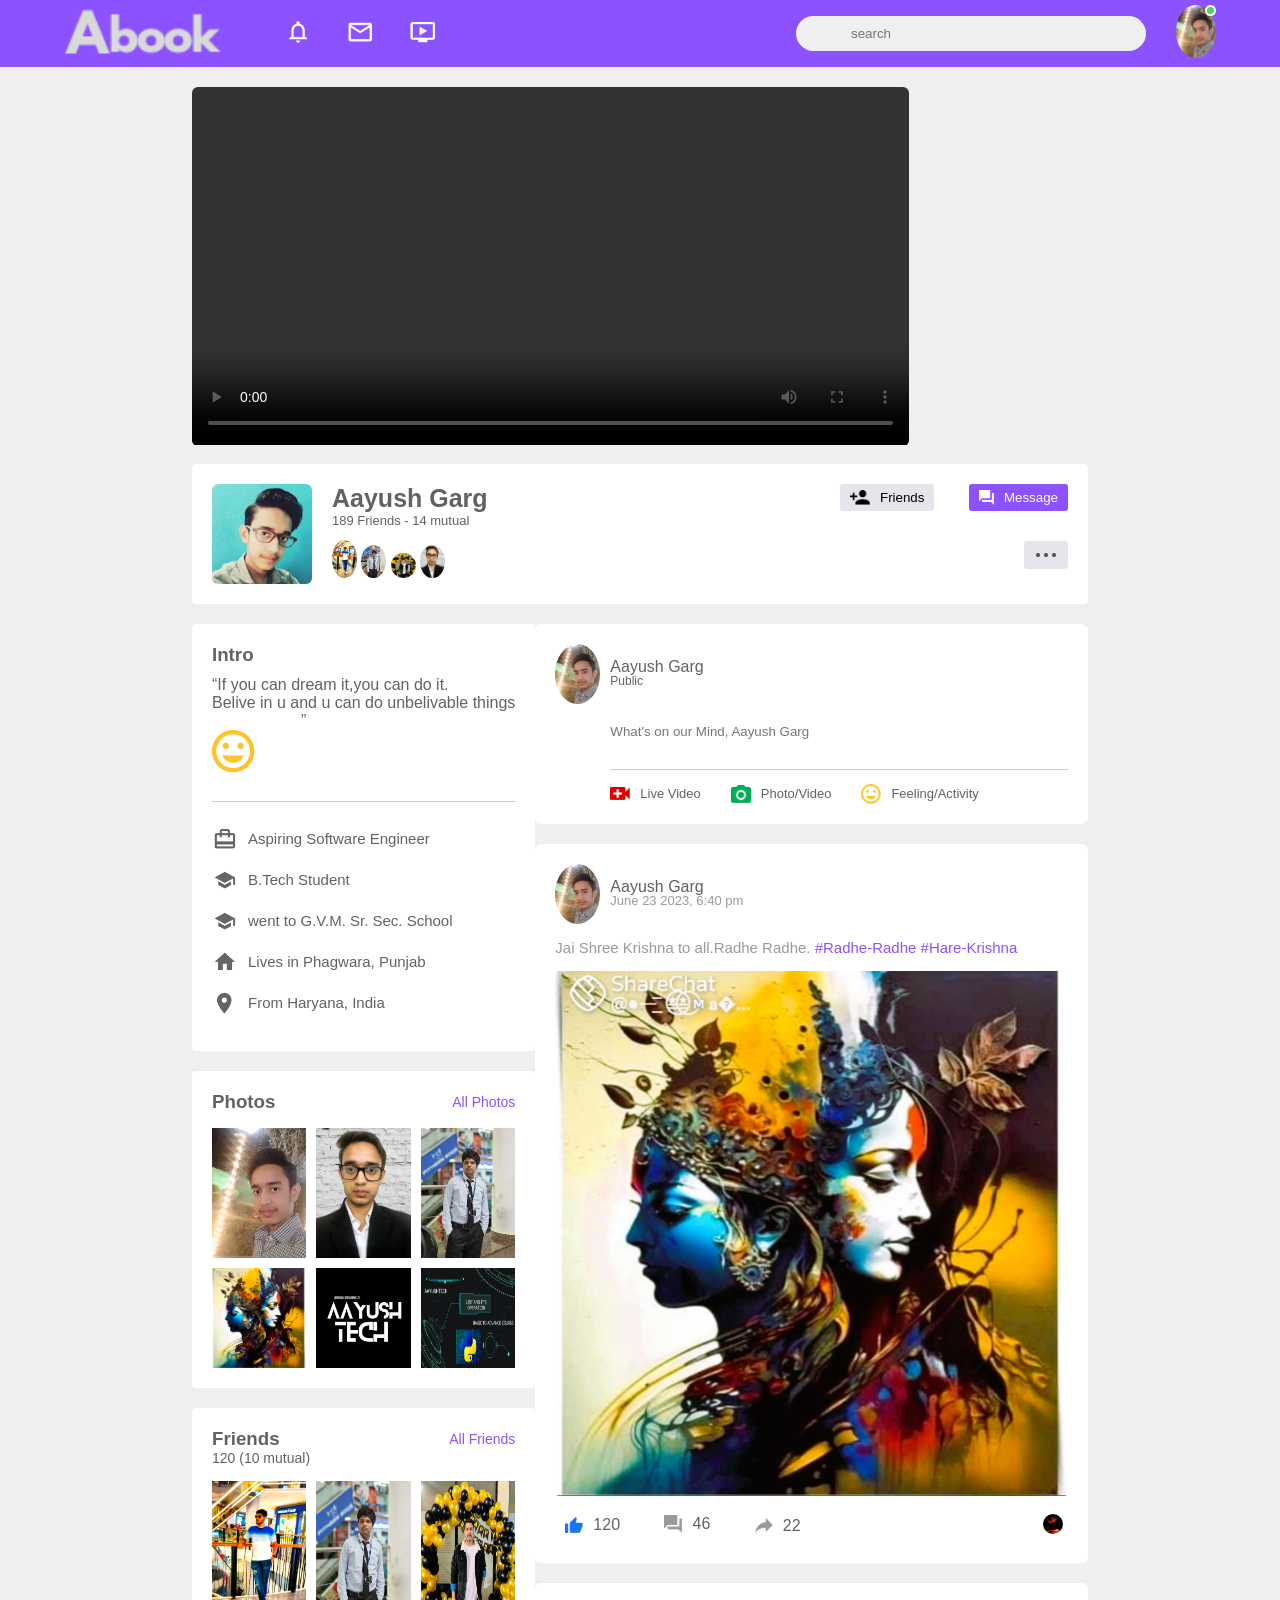
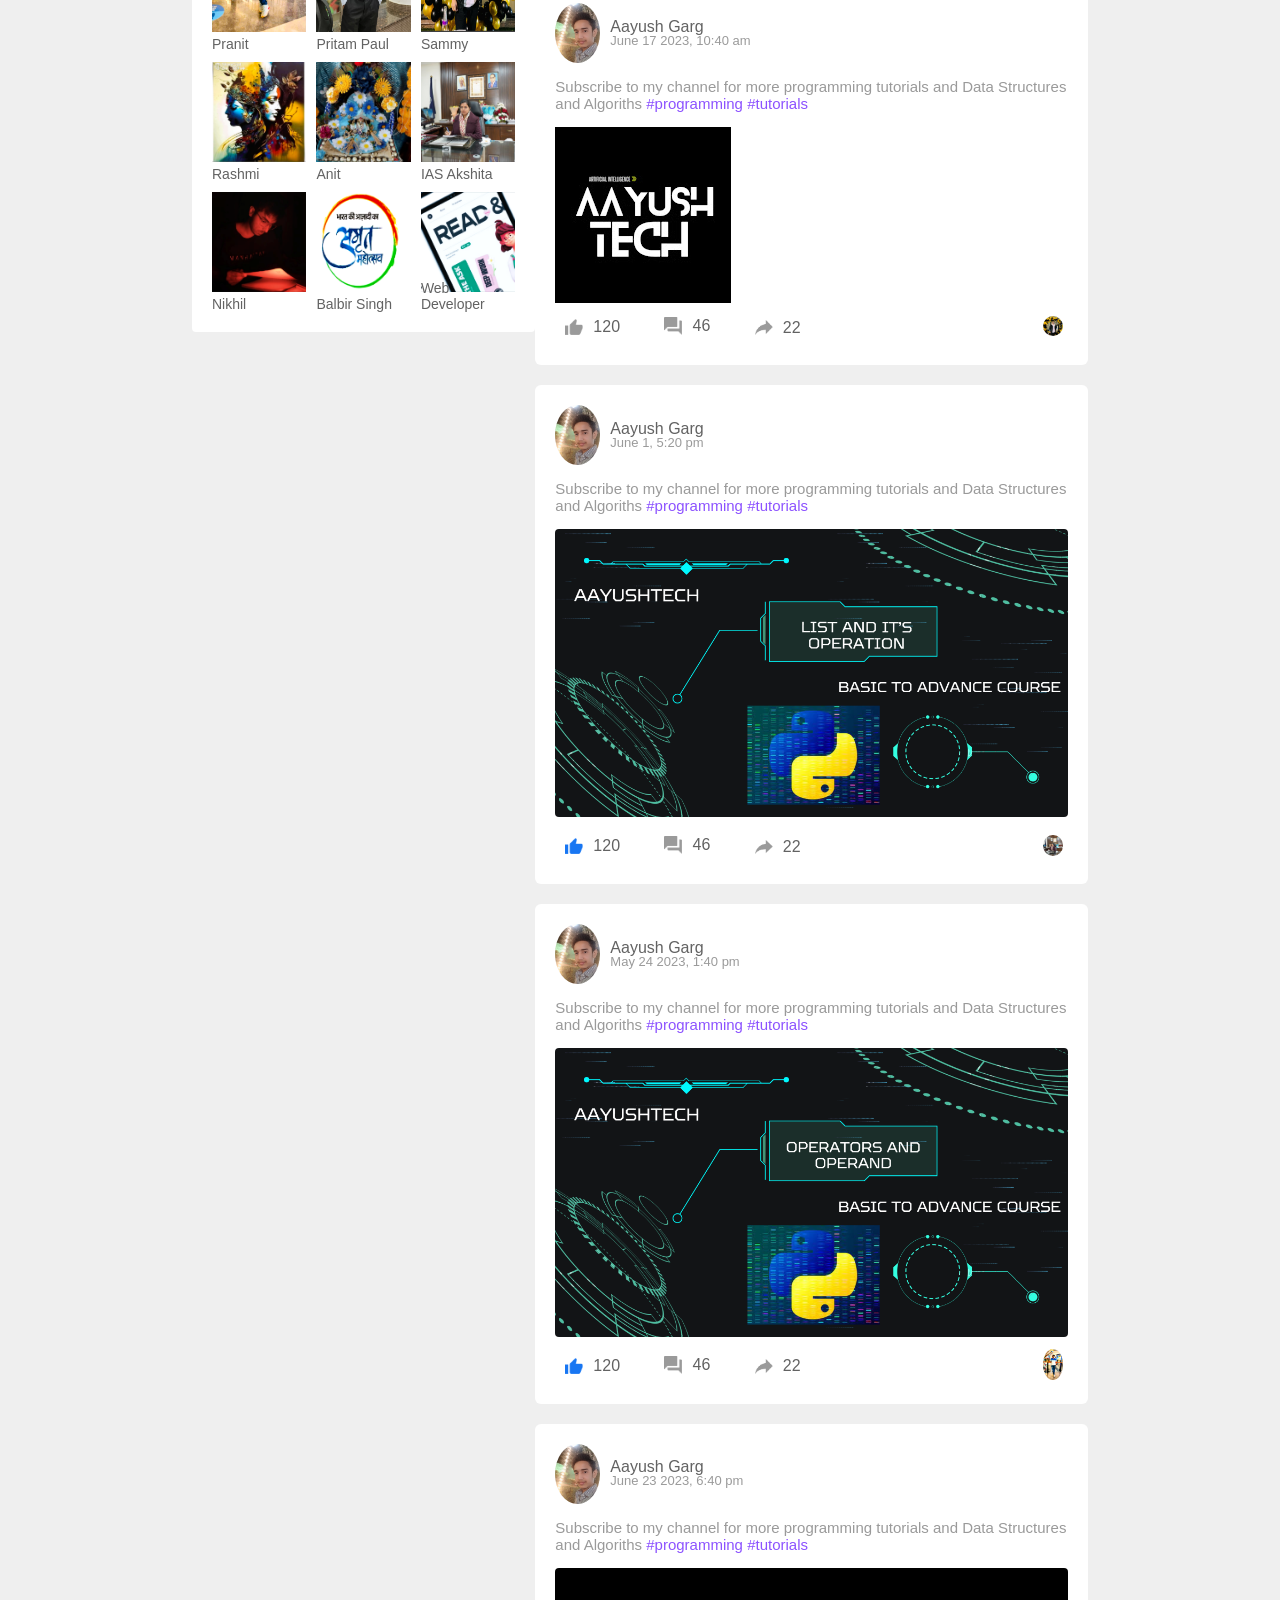
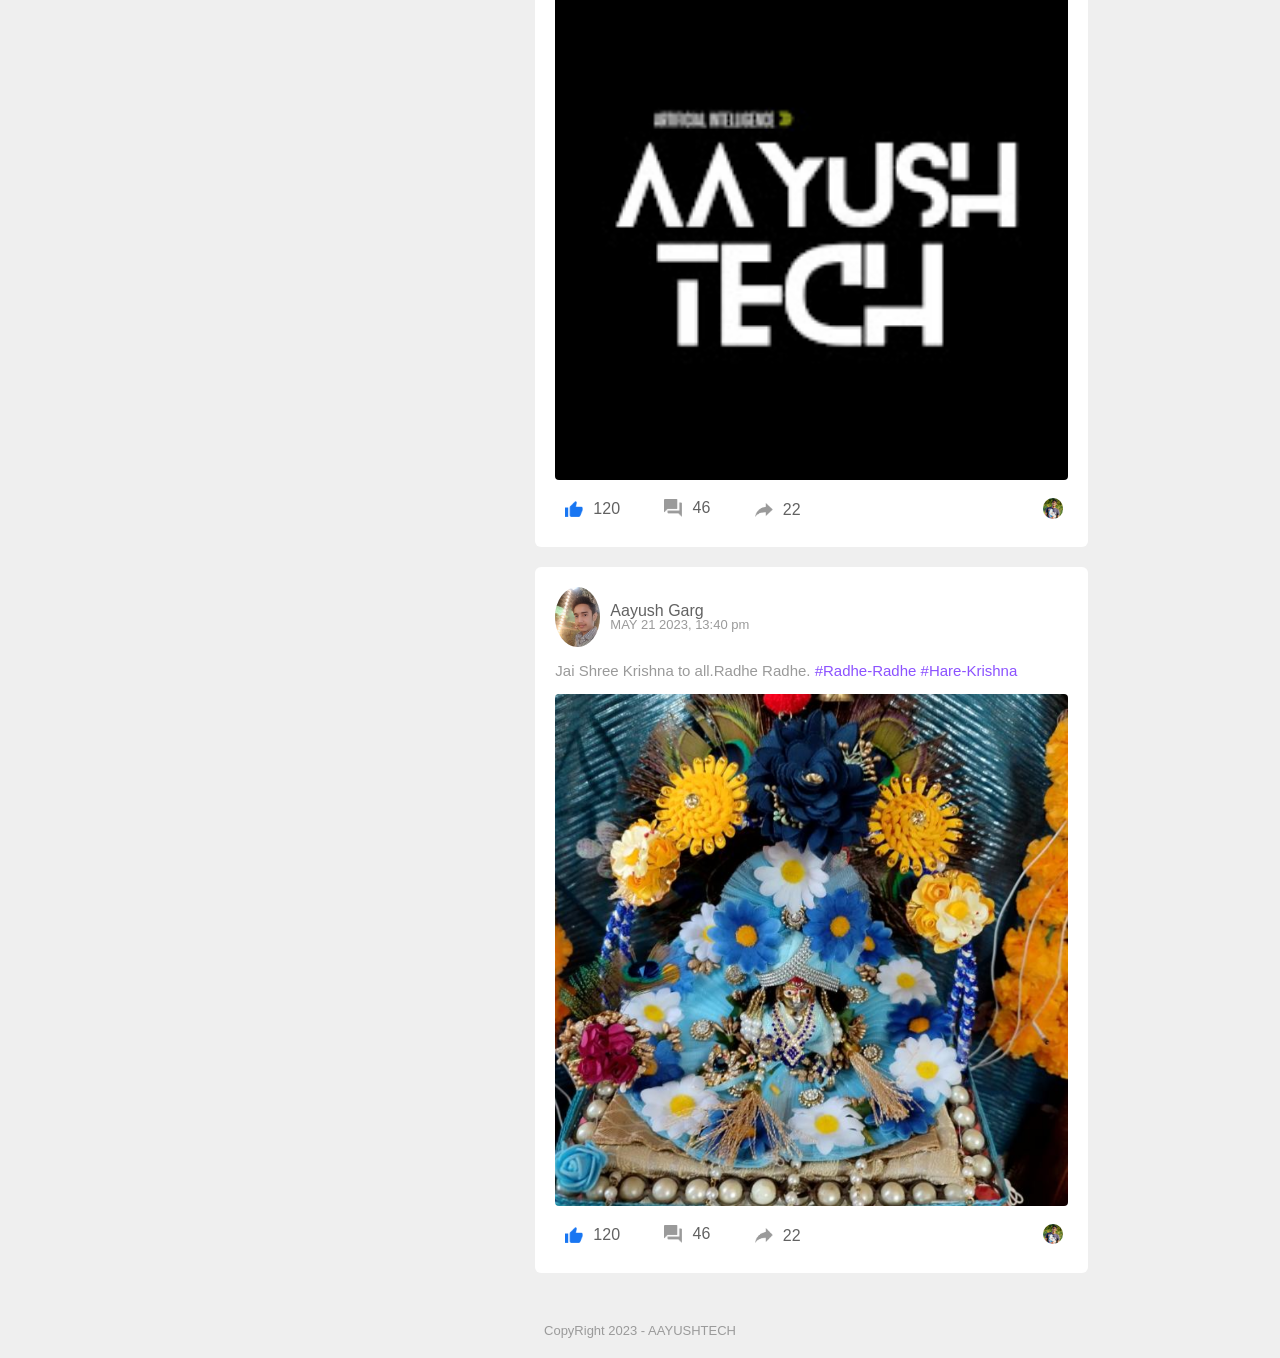
<file: ProfilePage.html>
<!DOCTYPE html>
<html lang="en">

<head>
    <meta charset="UTF-8">
    <meta name="viewport" content="width=device-width, initial-scale=1.0">
    <title>Profile Page ABook</title>
    <link rel="stylesheet" href="./css_complete_Abook.css">
</head>

<body>
<!------------------Top of Profile-Including profile icon---------------------->
    <nav>
        <div class="nav-left">
            <a href="index.html">
                <img src="images/logo.png" alt="logo" class="logo">
            </a>
            <ul>
                <li><img src="images/notification.png"></li>
                <li><img src="images/inbox.png"></li>
                <li><img src="images/video.png"></li>
            </ul>
        </div>
        <div class="nav-right">
            <div class="search-box">
                <img src="images/search.png">
                <input type="text" placeholder="search">
            </div>
            <div class="nav-user-icon online" onclick="settingsMenuToggle()">
                <img src="images/my1.jpg">
            </div>
        </div>

        <div class="settings-menu">


            <div id="dark-btn">
                <span></span>
            </div>
<!----------------------------setting menu--------------------------------------->
            <div class="settings-menu-inner">
                <div class="user-profile">
                    <img src="images/my1.jpg" alt="">
                    <div class="">
                        <p>Nikolas Jackson</p>
                        <a href="ProfilePage.html">See Your Profile</a>
                    </div>
                </div>
                <hr>
                <div class="user-profile">
                    <img src="images/feedback.png" alt="">
                    <div class="">
                        <p>Give Feedback</p>
                        <a href="#">Help Us to improve the new Design</a>
                    </div>
                </div>
                <hr>
<!------------------------setting options-------------------------------------------->
                <div class="setting-links">
                    <img src="images/setting.png" class="settings-icon">
                    <a href="#">Settings & Privacy <img src="images/arrow.png" width="10px"></a>
                </div>

                <div class="setting-links">
                    <img src="images/help.png" class="settings-icon">
                    <a href="#">Help & Support <img src="images/arrow.png" width="10px"></a>
                </div>

                <div class="setting-links">
                    <img src="images/display.png" class="settings-icon">
                    <a href="#">Display & Accesibility <img src="images/arrow.png" width="10px"></a>
                </div>

                <div class="setting-links">
                    <img src="images/logout.png" class="settings-icon">
                    <a href="#">Logout <img src="images/arrow.png" width="10px"></a>
                </div>



            </div>


        </div>

    </nav>

<!---------------------------profile main part---------------------------------------------->
    <div class="profile-container">
        <video src="./images/data type.mp4" autoplay controls class="cover-img"></video>
       
        <div class="profile-details">
            <div class="pd-left">
                <div class="pd-row">
                    <img src="images/my3.JPG" class="pd-img">
                    <div>
                        <h3>Aayush Garg</h3>
                        <p>189 Friends - 14 mutual</p>
                        <img src="images/pranit.png">
                        <img src="images/pritam.jpg">
                        <img src="images/sammy.png">
                        <img src="images/profile-pic.png">

                    </div>
                </div>
            </div>
            <div class="pd-right">
                <button type="button"><img src="images/add-friends.png" alt="">Friends</button>
                <button type="button"><img src="images/message.png" alt="">Message</button>
                <br>
                <a href=""><img src="images/more.png"></a>
            </div>
        </div>
        <div class="profile-info">
            <div class="info-col">
                <div class="profile-intro">
                    <h3>Intro</h3>
                    <p class="intro-text">
                    <pre><q>If you can dream it,you can do it.
Belive in u and u can do unbelivable things
                    </q></pre>
                    <img src="images/feeling.png" alt="">
                    </p>
                    <hr>
                    <ul>
                        <li> <img src="images/profile-job.png" alt="">Aspiring Software Engineer </li>
                        <li><img src="images/profile-study.png" alt="">B.Tech Student</li>
                        <li><img src="images/profile-study.png" alt="">went to G.V.M. Sr. Sec. School</li>
                        <li><img src="images/profile-home.png" alt="">Lives in Phagwara, Punjab</li>
                        <li><img src="images/profile-location.png" alt="">From Haryana, India</li>
                    </ul>
                </div>

                <div class="profile-intro">
                    <div class="title-box">
                        <h3>Photos</h3>
                        <a href="">All Photos</a>
                    </div>

                    <div class="photo-box">
                        <div><img src="images/my1.jpg" class="frnd"></div>
                        <div><img src="images/profile-pic.png" class="frnd"></div>
                        <div><img src="images/pritam.jpg" class="frnd"></div>
                        <div><img src="images/radhakrishna.png" class="frnd"></div>
                        <div><img src="images/aayushtechimg.jpg" class="frnd"></div>
                        <div><img src="images/list 2.png" class="frnd"></div>
                    </div>
                </div>

                <div class="profile-intro">
                    <div class="title-box">
                        <h3>Friends</h3>
                        <a href="">All Friends</a>
                    </div>
                    <p>120 (10 mutual)</p>
                    <div class="friends-box">
                        <div><img src="images/pranit.png" class="frnd1 frnd">
                            <p>Pranit</p>
                        </div>
                        <div><img src="images/pritam.jpg" class="frnd2 frnd">
                            <p>Pritam Paul</p>
                        </div>
                        <div><img src="images/sammy.png" class="frnd3 frnd">
                            <p>Sammy</p>
                        </div>
                        <div><img src="images/radhakrishna.png" class="frnd4 frnd">
                            <p>Rashmi</p>
                        </div>
                        <div><img src="images/khatushyam.png" class="frnd5 frnd">
                            <p>Anit</p>
                        </div>
                        <div><img src="images/iasakshita.png" class="frnd6 frnd">
                            <p>IAS Akshita</p>
                        </div>
                        <div><img src="images/nikhil.png" class="frnd7 frnd">
                            <p>Nikhil</p>
                        </div>
                        <div><img src="images/makeinindia.png" class="frnd8 frnd">
                            <p>Balbir Singh</p>
                        </div>
                        <div><img src="images/webdevicon.png" class="frnd9 frnd">
                            <p>Web Developer</p>
                        </div>




                    </div>
                </div>


            </div>
<!------------------------------- post starting -------------------------------------->

            <div class="post-col">

                <div class="write-post-container">
                    <div class="user-profile">

                        <img src="images/my1.jpg" alt="profile-pic">
                        <div class="">
                            <p>Aayush Garg</p>
                            <small>Public</small>
                        </div>
                    </div>

                    <div class="post-input-container">
                        <textarea rows="3" placeholder="What's on our Mind, Aayush Garg"></textarea>

                        <div class="add-post-links">
                            <a href="#"><img src="images/live-video.png" alt="">Live Video</a>
                            <a href="#"><img src="images/photo.png" alt="">Photo/Video</a>
                            <a href="#"><img src="images/feeling.png" alt="">Feeling/Activity</a>
                        </div>
                    </div>
                </div>
<!------------------------------- post  1-------------------------------->

                <div class="post-container">
                    <div class="post-row">
                        <div class="user-profile">
                            <img src="images/my1.jpg" alt="profile-pic">
                            <div class="">
                                <p>Aayush Garg</p>
                                <span>June 23 2023, 6:40 pm</span>
                            </div>
                        </div>
                        <a href="#"><i class="fas fa-ellipsis"></i></a>
                    </div>


                    <p class="post-text">Jai Shree Krishna to all.Radhe Radhe.
                        <a href="#">#Radhe-Radhe</a>
                        <a href="#">#Hare-Krishna </a>
                    </p>
                    <a href="./images/radhakrishna.png"><img src="images/radhakrishna.png" class="post-img"></a>
                    <div class="post-row">
                        <div class="activity-icons">
                            <div>
                                <img src="images/like-blue.png">120

                            </div>
                            <div>
                                <img src="images/comments.png">46

                            </div>
                            <div>
                                <img src="images/share.png">22

                            </div>
                        </div>
                        <div class="post-profile-icon">
                            <img src="images/nikhil.png">
                        </div>
                    </div>

                </div>
<!------------------------------- post  2----------------------------------->

                <div class="post-container">
                    <div class="post-row">
                        <div class="user-profile">
                            <img src="images/my1.jpg" alt="">
                            <div class="">
                                <p>Aayush Garg</p>
                                <span>June 17 2023, 10:40 am</span>
                            </div>
                        </div>
                        <a href="#"><i class="fas fa-ellipsis"></i></a>
                    </div>


                    <p class="post-text">Subscribe to my channel for more programming
                        tutorials and Data Structures and
                        Algoriths
                        <a href="https://www.youtube.com/watch?v=rQ0pd-kYLAc&t=9s">#programming</a>
                        <a href="https://www.youtube.com/watch?v=rQ0pd-kYLAc&t=9s">#tutorials </a>

                    </p>
                    <a href="http://www.youtube.com/@aayushgarg6612" target="_blank" class="post-img"><img
                            src="images/aayushtechimg.jpg" alt="aayushtechimg"></a>
                    <div class="post-row">
                        <div class="activity-icons">
                            <div>
                                <img src="images/like.png">120

                            </div>
                            <div>
                                <img src="images/comments.png">46

                            </div>
                            <div>
                                <img src="images/share.png">22

                            </div>
                        </div>
                        <div class="post-profile-icon">
                            <img src="images/sammy.png">
                        </div>
                    </div>

                </div>
<!------------------------------- post  3----------------------------------->
                <div class="post-container">
                    <div class="post-row">
                        <div class="user-profile">
                            <img src="images/my1.jpg" alt="">
                            <div class="">
                                <p>Aayush Garg</p>
                                <span>June 1, 5:20 pm</span>
                            </div>
                        </div>
                        <a href="#"><i class="fas fa-ellipsis"></i></a>
                    </div>


                    <p class="post-text">Subscribe to my channel for more programming
                        tutorials and Data Structures and
                        Algoriths
                        <a href="https://www.youtube.com/watch?v=Z53odc55Jwk&t=231s">#programming</a>
                        <a href="https://www.youtube.com/watch?v=Z53odc55Jwk&t=231s">#tutorials </a>
                    </p>
                    <a href="https://www.youtube.com/watch?v=Z53odc55Jwk&t=231s"><img src="images/list 2.png"
                            class="post-img"></a>
                    <div class="post-row">
                        <div class="activity-icons">
                            <div>
                                <img src="images/like-blue.png">120

                            </div>
                            <div>
                                <img src="images/comments.png">46

                            </div>
                            <div>
                                <img src="images/share.png">22

                            </div>
                        </div>
                        <div class="post-profile-icon">
                            <img src="images/iasakshita.png">
                        </div>
                    </div>



                </div>
<!------------------------------- post  4------------------------------------->

                <div class="post-container">
                    <div class="post-row">
                        <div class="user-profile">
                            <img src="images/my1.jpg" alt="">
                            <div class="">
                                <p>Aayush Garg</p>
                                <span>May 24 2023, 1:40 pm</span>
                            </div>
                        </div>
                        <a href="#"><i class="fas fa-ellipsis"></i></a>
                    </div>


                    <p class="post-text">Subscribe to my channel for more programming
                        tutorials and Data Structures and
                        Algoriths
                        <a href="#">#programming</a>
                        <a href="#">#tutorials </a>
                    </p>
                    <a href="https://www.youtube.com/watch?v=pLeKYrtYnaU&t=372s"><img src="images/Screenshot (37).png"
                            class="post-img"></a>
                    <div class="post-row">
                        <div class="activity-icons">
                            <div>
                                <img src="images/like-blue.png">120

                            </div>
                            <div>
                                <img src="images/comments.png">46

                            </div>
                            <div>
                                <img src="images/share.png">22

                            </div>
                        </div>
                        <div class="post-profile-icon">
                            <img src="images/pranit.png">
                        </div>
                    </div>

                </div>
<!--------------------------------post 5----------------------------------->
                <div class="post-container">
                    <div class="post-row">
                        <div class="user-profile">
                            <img src="images/my1.jpg" alt="profile-pic">
                            <div class="">
                                <p>Aayush Garg</p>
                                <span>June 23 2023, 6:40 pm</span>
                            </div>
                        </div>
                        <a href="#"><i class="fas fa-ellipsis"></i></a>
                    </div>
                    <p class="post-text">Subscribe to my channel for more programming
                        tutorials and Data Structures and
                        Algoriths
                        <a href="#">#programming</a>
                        <a href="#">#tutorials </a>
                    </p>
                    <a href="http://www.youtube.com/@aayushgarg6612"><img src="images/aayushtechimg.jpg"
                            class="post-img"></a>
                    <div class="post-row">
                        <div class="activity-icons">
                            <div>
                                <img src="images/like-blue.png">120

                            </div>
                            <div>
                                <img src="images/comments.png">46

                            </div>
                            <div>
                                <img src="images/share.png">22

                            </div>
                        </div>
                        <div class="post-profile-icon">
                            <img src="images/shivam.png">
                        </div>
                    </div>

                </div>
<!------------------------------- post 6 ------------------------------------->

                <div class="post-container">
                    <div class="post-row">
                        <div class="user-profile">
                            <img src="images/my1.jpg" alt="">
                            <div class="">
                                <p>Aayush Garg</p>
                                <span>MAY 21 2023, 13:40 pm</span>
                            </div>
                        </div>
                        <a href="#"><i class="fas fa-ellipsis"></i></a>
                    </div>


                    <p class="post-text">Jai Shree Krishna to all.Radhe Radhe.
                        <a href="#">#Radhe-Radhe</a>
                        <a href="#">#Hare-Krishna </a>
                    </p>
                    <a href="./images/khatushyam.png"><img src="images/khatushyam.png" class="post-img"></a>
                    <div class="post-row">
                        <div class="activity-icons">
                            <div>
                                <img src="images/like-blue.png">120

                            </div>
                            <div>
                                <img src="images/comments.png">46

                            </div>
                            <div>
                                <img src="images/share.png">22

                            </div>
                        </div>
                        <div class="post-profile-icon">
                            <img src="images/shivam.png">


                        </div>
                    </div>
                </div>

            </div>
        </div>



    </div>


<div class="footer">
        <p>CopyRight 2023 - AAYUSHTECH</p>
    </div>

<script src="Abook_script.js"></script>
</body>

</html>
</file>
<file: css_complete_Abook.css>
* {
    margin: 0;
    padding: 0;
    font-family: 'poppins', sans-serif;
    box-sizing: border-box;
}

.view-profile-pic {
    cursor: pointer;
}

:root {
    --body-color: #efefef;
    --nav-color: #8c52ff;
    --bg-color: #fff;
}

.dark-theme {
    --body-color: #0a0a0a;
    --nav-color: #000;
    --bg-color: #000;
}


body {
    background: var(--body-color);
    transition: background 0.3s;
}

nav {
    display: flex;
    align-items: center;
    justify-content: space-between;
    background: var(--nav-color);
    padding: 5px 5%;
    position: sticky;
    top: 0;
    z-index: 100;
}

.logo {
    width: 160px;
    margin-right: 45px;
}

.nav-left,
.nav-right {
    display: flex;
    align-items: center;
}

.nav-left ul li {
    list-style: none;
    display: inline-block;
}

.nav-left ul li img {
    width: 28px;
    margin: 0 15px
}

.nav-user-icon img {
    width: 40px;
    border-radius: 50%;
}

.nav-user-icon {
    margin-left: 30px;
}

.search-box {
    background: #efefef;
    width: 350px;
    border-radius: 20px;
    display: flex;
    align-items: center;
    padding: 0 15px;
}

.search-box img {
    background: #efefef;
    width: 18px;
    border-radius: 20px;
    display: flex;
    align-items: center;
    padding: 0 15px;
}

.search-box input {
    width: 100px;
    background: transparent;
    padding: 10px;
    outline: none;
    border: 0;
}

.online {
    position: relative;
}

.online::after {
    content: '';
    width: 7px;
    height: 7px;
    border: 2px solid #fff;
    border-radius: 50%;
    background: #41db51;
    position: absolute;
    top: 0;
    right: 0;
}

.container {
    display: flex;
    justify-content: space-between;
    padding: 13px 5%;
}

.left-sidebar {
    flex-basis: 25%;
    position: sticky;
    top: 70px;
    align-self: flex-start;

}

.right-sidebar {
    flex-basis: 25%;
    position: sticky;
    top: 70px;
    align-self: flex-start;
    background: var(--bg-color);
    padding: 20px;
    border-radius: 4px;
    color: #626262;
}

.main-content {
    flex-basis: 47%;

}

.imp-links a,
.shortcut-links a {
    text-decoration: none;
    display: flex;
    align-items: center;
    margin-bottom: 30px;
    color: #626262;
    width: fit-content;
}

.imp-links a img {
    width: 25px;
    margin-right: 15px;
}

.imp-links a:last-child {
    color: #8c52ff;
}

.imp-links {
    border-bottom: 1px solid #ccc;
}

.shortcut-links a img {
    width: 40px;
    border-radius: 4px;
    margin-right: 15px;

}

.shortcut-links p {
    margin: 15px 0;
    color: #626262;
}

.sidebar-title {
    display: flex;
    align-items: center;
    justify-content: space-between;
    margin-bottom: 18px;
}

.sidebar-title h4 {
    font-weight: 600;
    font-size: 16px;
}

.right-sidebar h4 {
    font-weight: 600;
    font-size: 16px;
}

.sidebar-title a {
    text-decoration: none;
    color: #8c52ff;
}

.event {
    display: flex;
    font-size: 14px;
    margin-bottom: 20px;
}

.left-event {
    border-radius: 10px;
    height: 65px;
    width: 65px;
    margin-right: 15px;
    margin-top: 10px;
    padding-top: 10px;
    text-align: center;
    position: relative;
    overflow: hidden;
    box-shadow: 0 0 10px rgba(0, 0, 0, alpha);
}

.event p {
    font-size: 12px;

}

.event a {
    font-size: 12px;
    text-decoration: none;
    color: #8c52ff;

}

.left-event span {
    position: absolute;
    bottom: 0;
    left: 0;
    width: 100%;
    background: #8c52ff;
    color: #fff;
    font-size: 10px;
    padding: 4px 0;
}

.sidebar-ads {
    width: 100%;
    margin-bottom: 20px;
    border-radius: 4px;
}

.online-list {
    display: flex;
    align-items: center;
    margin-bottom: 20px;


}

.online-list .online img {
    width: 40px;
    border-radius: 50%;
}

.online-list .online {
    width: 40px;
    border-radius: 50%;
    margin-right: 15px;
}

.online-list .online::after {
    top: unset;
    bottom: 5px;
}

.story-gallery {
    display: flex;
    justify-content: space-between;
    margin-bottom: 20px;

}

.story {
    flex-basis: 18%;
    padding-top: 32%;
    position: relative;

    background-position: center;
    background-size: cover;
    border-radius: 10px;
}

.story img {
    position: absolute;
    width: 45px;
    border-radius: 50%;
    top: 10px;
    left: 10px;
    border: 5px solid #8c52ff;
}

.story p {
    position: absolute;
    bottom: 10px;
    width: 100%;
    text-align: center;
    color: #fff;
    font-size: 14px;
}

.story1 {
    background-image: linear-gradient(transparent, rgba(0, 0, 0, 0.5)), url(images/my1.jpg);
}

.story2 {
    background-image: linear-gradient(transparent, rgba(0, 0, 0, 0.5)), url(images/aayushtechimg.jpg);
}

.story3 {
    background-image: linear-gradient(transparent, rgba(0, 0, 0, 0.5)), url(images/Screenshot\ \(37\).png);
}

.story4 {
    background-image: linear-gradient(transparent, rgba(0, 0, 0, 0.5)), url(images/pritam.jpg);
}

.story5 {
    background-image: linear-gradient(transparent, rgba(0, 0, 0, 0.5)), url(images/list.png);
}

.story1 img {
    top: unset;
    left: 50%;
    bottom: 40px;
    border: 0;
    width: 35px;
    transform: translateX(-50%);
}

.write-post-container {
    width: 100%;
    background: var(--bg-color);
    border-radius: 6px;
    color: #626262;
    padding: 20px;
}

.user-profile {
    display: flex;
    align-items: center;

}

.user-profile img {
    width: 45px;
    border-radius: 50%;
    margin-right: 10px;

}

.user-profile p {
    margin-bottom: -5px;
    font-weight: 500;
    color: #626262;
}

.user-profile small {
    font-size: 12px;

}

.post-input-container {
    padding-left: 55px;
    padding-top: 20px;

}

.post-input-container textarea {
    width: 100%;
    border: 0;
    outline: 0;
    border-bottom: 1px solid #ccc;
    background: transparent;
    resize: none;
}

.add-post-links {
    display: flex;
    margin-top: 10px;
}

.add-post-links a {
    text-decoration: none;
    display: flex;
    align-items: center;
    color: #626262;
    margin-right: 30px;
    font-size: 13px;
}

.add-post-links img {
    width: 20px;
    margin-right: 10px;
}

.post-container {
    width: 100%;
    background: var(--bg-color);
    border-radius: 6px;
    padding: 20px;
    color: #626262;
    margin: 20px 0;
}

.user-profile span {
    font-size: 13px;
    color: #9a9a9a;
}

.post-text {
    color: #9a9a9a;
    margin: 15px 0;
    font-size: 15px;
}

.post-text a {
    color: #8c52ff;
    text-decoration: none;

}

.post-img {
    width: 100%;
    border-radius: 4px;
    margin-bottom: 5px;
}

.post-row {
    display: flex;
    align-items: center;
    justify-content: space-between;

}

.activity-icons div img {
    width: 18px;
    margin: 10px;

}

.activity-icons div {
    display: inline-flex;
    align-items: center;
    margin-right: 30px;

}

.post-profile-icon {
    display: flex;
    align-items: center;
}

.post-profile-icon img {
    width: 20px;
    border-radius: 50%;
    margin-right: 5px;
}

.post-row a {
    color: #626262;
}

.load-more {
    display: block;
    margin: auto;
    cursor: pointer;
    padding: 5px 10px;
    border: 1px solid #9a9a9a;
    background: transparent;
    color: #626262;
    border-radius: 4px;
}

.footer {
    text-align: center;
    color: #9a9a9a;
    padding: 10px 0 20px;
    font-size: 13px;
}

.settings-menu {
    position: absolute;
    width: 90%;
    max-width: 350px;
    background: var(--bg-color);
    box-shadow: 0 0 10px rgba(0, 0, 0, 0.4);
    border-radius: 4px;
    overflow: hidden;
    top: 108%;
    right: 5%;
    max-height: 0;
    transition: max-height 0.3s;
}

.settings-menu-height {
    max-height: 450px;
}

.user-profile a {
    font-size: 12px;
    color: #8c52ff;
    text-decoration: none;
}

.settings-menu-inner {
    padding: 20px;
}

.settings-menu hr {
    border: 0;
    height: 1px;
    background: #9a9a9a;
    margin: 15px 0;
}

.setting-links {
    display: flex;
    align-items: center;
    margin: 15px 0;

}

.setting-links .settings-icon {
    width: 38px;
    margin: 10px;
    border-radius: 50px;
}

.setting-links a {
    display: flex;
    flex: 1;
    align-items: center;
    justify-content: space-between;
    text-decoration: none;
    color: #626262;
}

#dark-btn {
    position: absolute;
    top: 20px;
    right: 20px;
    background: #ccc;
    width: 45px;
    border-radius: 15px;
    padding: 2px 3px;
    cursor: pointer;
    display: flex;
    transition: padding-lefy 0.5s, backgtound 0.5s;
}

#dark-btn span {
    width: 18px;
    height: 18px;
    background: #fff;
    border-radius: 50%;
    display: inline-block;
}

#dark-btn.dark-btn-on {
    padding-left: 23px;
    background: #0a0a0a;


}

/* -------------profile page friends pic----------------- */
.frnd {
    width: 100%;
    height: 100%;
}

.profile-container {
    padding: 20px 15%;
    color: #626262;

}

.cover-img {
    width: 80%;
    height: 50%;
    border-radius: 6px;
    margin-bottom: 14px;

}

.profile-details {
    background: var(--bg-color);
    padding: 20px;
    border-radius: 4px;
    display: flex;
    align-items: flex-start;
    justify-content: space-between;
}

.pd-row {
    display: flex;
    align-items: flex-start;

}

.pd-img {
    width: 100px;
    margin-right: 20px;
    border-radius: 6px;

}

.pd-row div h3 {
    font-size: 25px;
    font-size: 600;
}

.pd-row div p {
    font-size: 13px;
}

.pd-row div img {
    width: 25px;
    border-radius: 50%;
    margin-top: 12px;

}

.pd-right button {
    background: #8c52ff;
    border: 0;
    outline: 0;
    padding: 6px 10px;
    display: inline-flex;
    align-items: center;
    color: #fff;
    border-radius: 3px;
    margin-left: 30px;
    cursor: pointer;
}

.pd-right button img {
    height: 15px;
    margin-right: 10px;
}

.pd-right button:first-child {
    background: #e4e6eb;
    color: #000;
}

.pd-right {
    text-align: right;
}

.pd-right a {
    background: #e4e6eb;
    border-radius: 3px;
    padding: 12px;
    display: inline-flex;
    margin-top: 30px;
}

.pd-right a img {
    width: 20px;
}

.profile-info {
    display: flex;
    align-items: flex-start;
    justify-content: space-between;
    margin-top: 20px;

}

.info-col {
    flex-basis: 33%;

}

.post-col {
    flex-basis: 65%;
}

.profile-intro {
    background: var(--bg-color);
    padding: 20px;
    margin-bottom: 20px;
    border-radius: 4px;


}

.profile-intro h3 {
    font-weight: 600;

}

.intro-text {
    text-align: center;
    margin: 10px 0;
    font-size: 15px;

}

.intro-text img {
    width: 15px;
    margin-bottom: -3px;
}

.profile-intro hr {
    border: 0;
    height: 1px;
    background: #ccc;
    margin: 24px 0;

}

.profile-intro ul li {
    list-style: none;
    font-size: 15px;
    margin: 15px 0;
    display: flex;
    align-items: center;

}

.profile-intro ul li img {
    width: 26px;
    margin-right: 10px;
}

.title-box {
    display: flex;
    align-items: center;
    justify-content: space-between;
}

.title-box a {
    text-decoration: none;
    color: #8c52ff;
    font-size: 14px;

}

.photo-box {
    display: grid;
    grid-template-columns: repeat(3, auto);
    grid-gap: 10px;
    margin-top: 15px;
}

.photo-box div img {
    width: 100%;
    cursor: pointer;
}

.profile-intro p {
    font-size: 14px;

}

.friends-box {
    display: grid;
    grid-template-columns: repeat(3, auto);
    grid-gap: 10px;
    margin-top: 15px;
}

.friends-box div img {
    width: 100%;
    cursor: pointer;
    padding-bottom: 20px;
}

.friends-box div {
    position: relative;
}

.friends-box div p {
    position: absolute;
    bottom: 0;
    left: 0;
}

/* media-queries */

@media (max-width : 900px) {
    .right-sidebar {
        display: none;
    }

    .left-sidebar {
        display: none;
    }

    nav {
        flex-wrap: wrap;
    }

    .search-box {
        display: none;
    }

    .logo {
        width: 110px;
        margin-right: 20px;
    }

    .nav-left ul li img {
        width: 20px;
        margin: 0 8px;

    }

    .nav-user-icon img {
        width: 30px;
        margin-left: 0;

    }

    .add-post-links {
        flex-wrap: wrap;
    }

    .main-content {
        flex-basis: 100%;
    }

    .story img {
        width: 30px;
        border-width: 3px;
    }

    .story p {
        font-size: 10px;

    }

    .story.story1 img {
        width: 25px;
        bottom: 30px;
    }

    .add-post-links a {
        margin-right: 12px;
        font-size: 9px;
    }

    .add-post-links a img {
        width: 16px;
        margin-right: 5px;
    }

    .post-input-container {
        padding-left: 0;
    }



    .profile-container {
        padding: 20px 5%;
    }

    .profile-details {
        flex-wrap: wrap;
    }

    .pd-right {
        text-align: left;
        margin-top: 15px;
    }

    .pd-right button {
        margin-left: 0;
        margin-right: 10px;
    }

    .pd-row div h3 {
        font-size: 16px;
    }

    .profile-info {
        flex-wrap: wrap;
    }

    .info-col {
        flex-basis: 100%;
    }

    .post-col {
        flex-basis: 100%;
    }

}

/* CopyRight 2023 - AAYUSHTECH */
</file>
